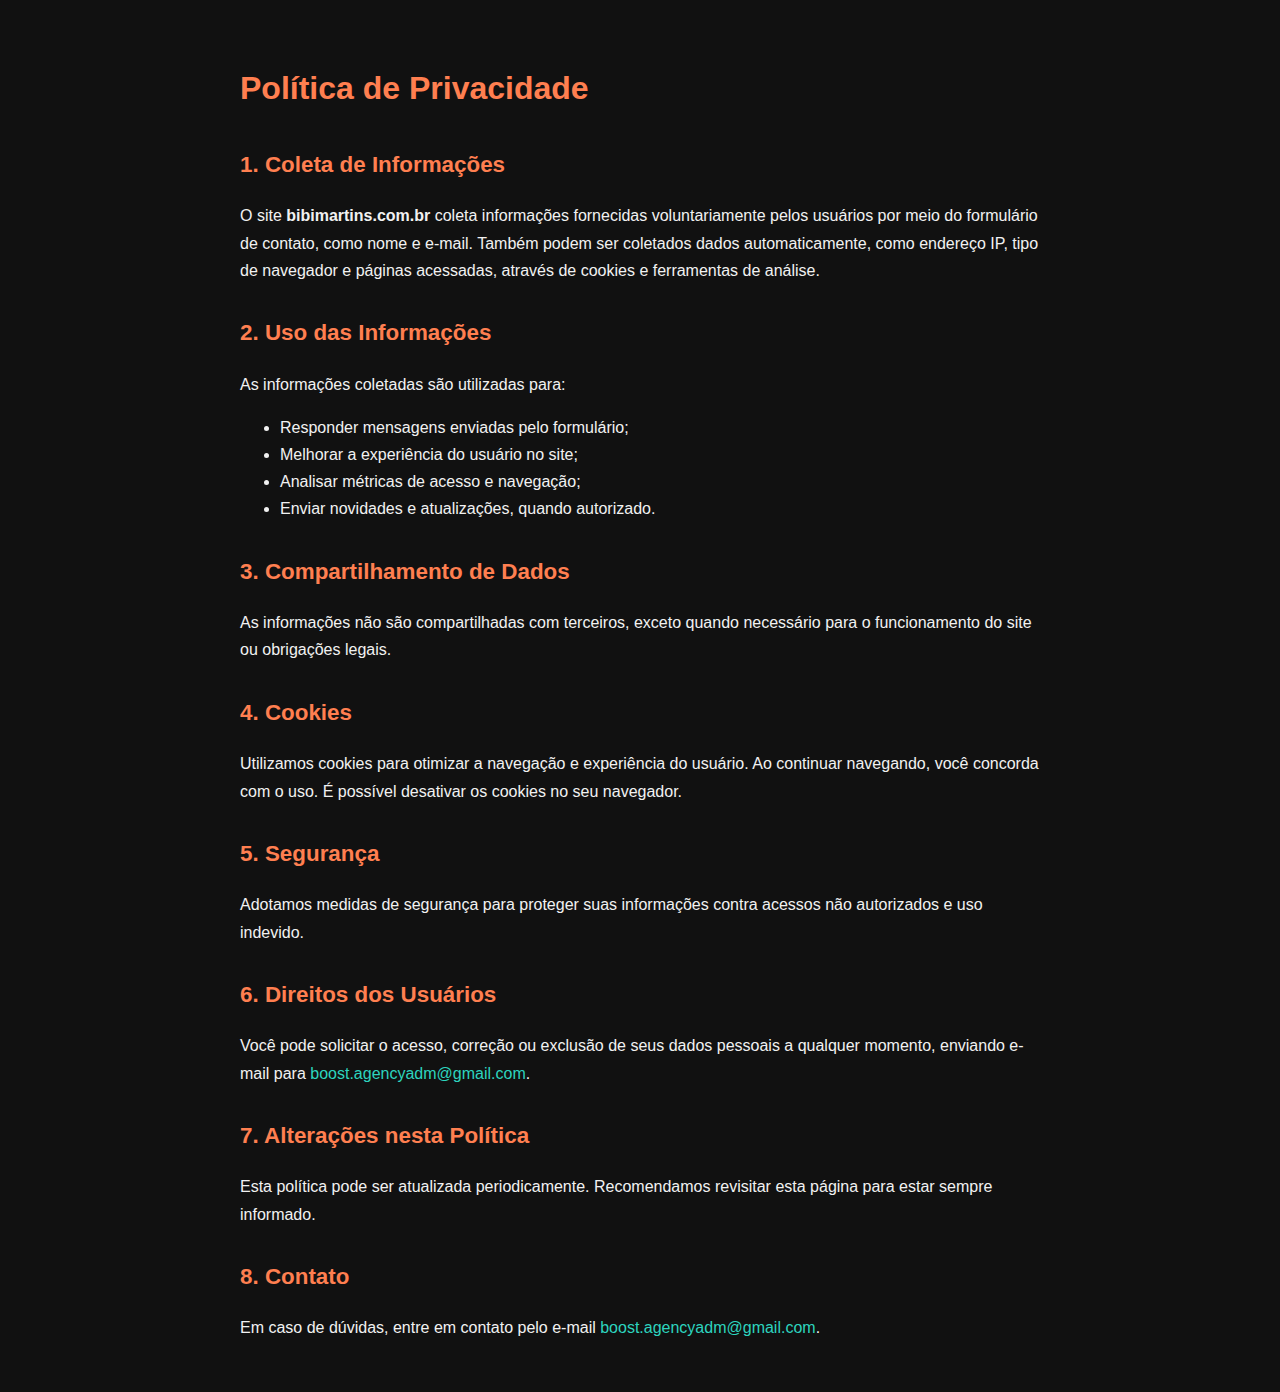
<file: politica-de-privacidade.html>
<!DOCTYPE html>
<html lang="pt-br">
<head>
  <meta charset="UTF-8" />
  <meta name="viewport" content="width=device-width, initial-scale=1.0" />
  <title>Política de Privacidade - Bibi Martins</title>
  <style>
    body {
      margin: 0;
      font-family: 'Helvetica Neue', sans-serif;
      background-color: #111111;
      color: #f1f1f1;
      line-height: 1.7;
      padding: 40px 20px;
    }

    .container {
      max-width: 800px;
      margin: 0 auto;
    }

    h1, h2 {
      color: #ff7f50;
    }

    h1 {
      font-size: 2em;
      margin-bottom: 10px;
    }

    h2 {
      font-size: 1.4em;
      margin-top: 30px;
    }

    p {
      margin: 10px 0;
    }

    a {
      color: #2dd4bf;
      text-decoration: none;
    }

    a:hover {
      text-decoration: underline;
    }

    @media (max-width: 600px) {
      body {
        padding: 20px 15px;
      }
    }
  </style>
</head>
<body>
  <div class="container">
    <h1>Política de Privacidade</h1>

    <h2>1. Coleta de Informações</h2>
    <p>O site <strong>bibimartins.com.br</strong> coleta informações fornecidas voluntariamente pelos usuários por meio do formulário de contato, como nome e e-mail. Também podem ser coletados dados automaticamente, como endereço IP, tipo de navegador e páginas acessadas, através de cookies e ferramentas de análise.</p>

    <h2>2. Uso das Informações</h2>
    <p>As informações coletadas são utilizadas para:</p>
    <ul>
      <li>Responder mensagens enviadas pelo formulário;</li>
      <li>Melhorar a experiência do usuário no site;</li>
      <li>Analisar métricas de acesso e navegação;</li>
      <li>Enviar novidades e atualizações, quando autorizado.</li>
    </ul>

    <h2>3. Compartilhamento de Dados</h2>
    <p>As informações não são compartilhadas com terceiros, exceto quando necessário para o funcionamento do site ou obrigações legais.</p>

    <h2>4. Cookies</h2>
    <p>Utilizamos cookies para otimizar a navegação e experiência do usuário. Ao continuar navegando, você concorda com o uso. É possível desativar os cookies no seu navegador.</p>

    <h2>5. Segurança</h2>
    <p>Adotamos medidas de segurança para proteger suas informações contra acessos não autorizados e uso indevido.</p>

    <h2>6. Direitos dos Usuários</h2>
    <p>Você pode solicitar o acesso, correção ou exclusão de seus dados pessoais a qualquer momento, enviando e-mail para <a href="mailto:boost.agencyadm@gmail.com">boost.agencyadm@gmail.com</a>.</p>

    <h2>7. Alterações nesta Política</h2>
    <p>Esta política pode ser atualizada periodicamente. Recomendamos revisitar esta página para estar sempre informado.</p>

    <h2>8. Contato</h2>
    <p>Em caso de dúvidas, entre em contato pelo e-mail <a href="mailto:boost.agencyadm@gmail.com">boost.agencyadm@gmail.com</a>.</p>
  </div>
</body>
</html>
</file>
